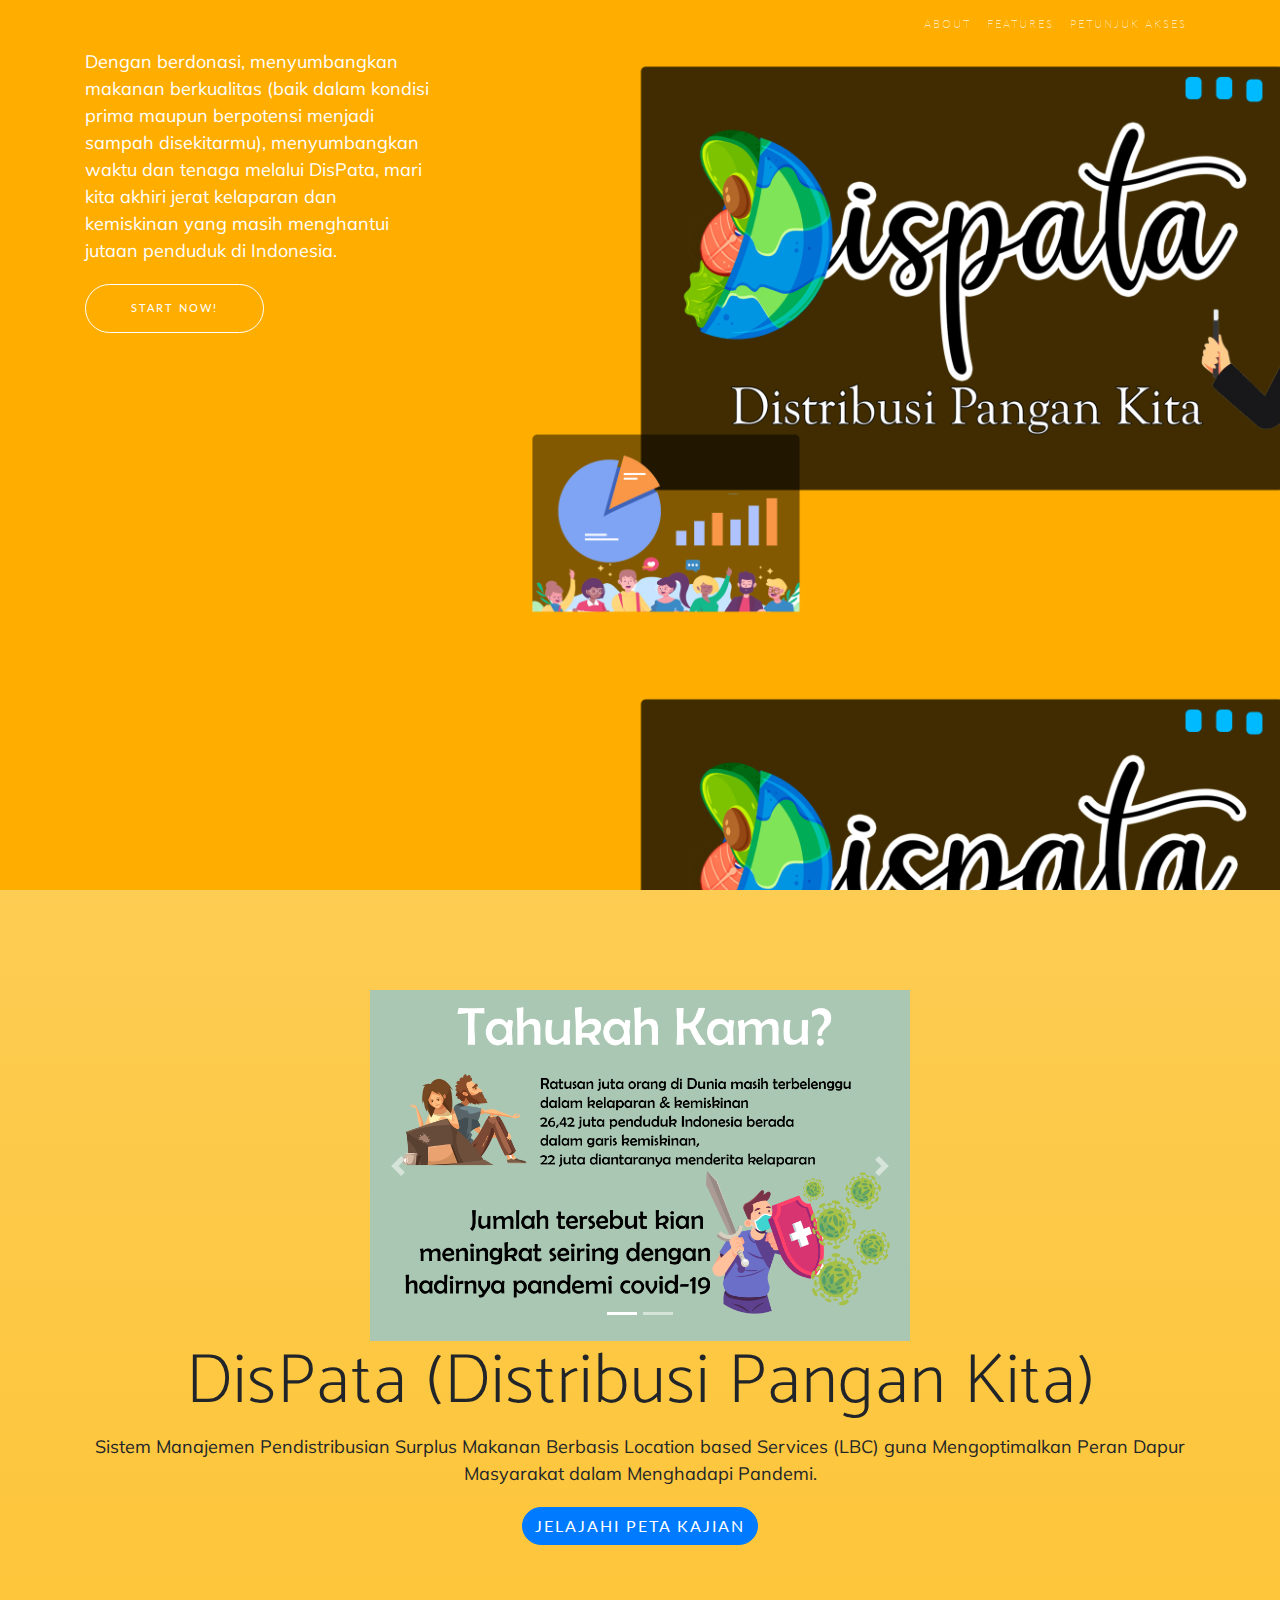
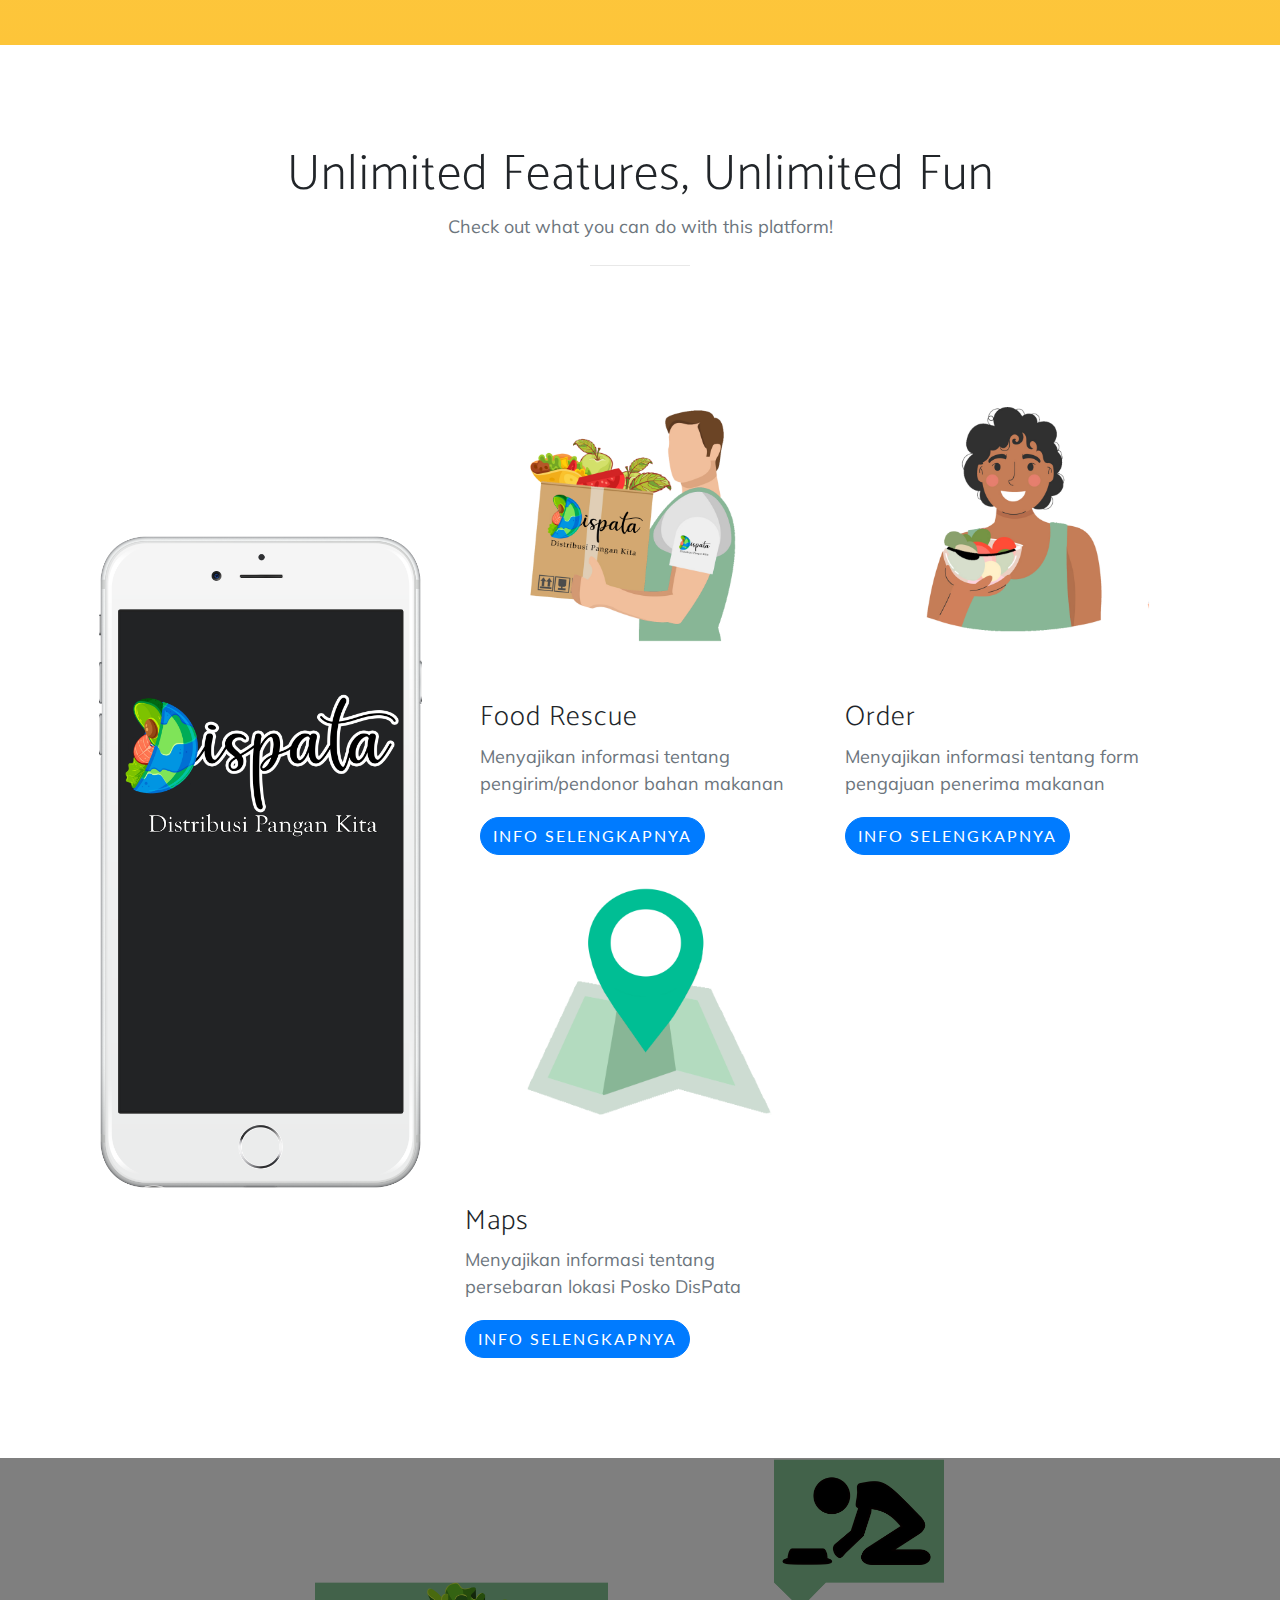
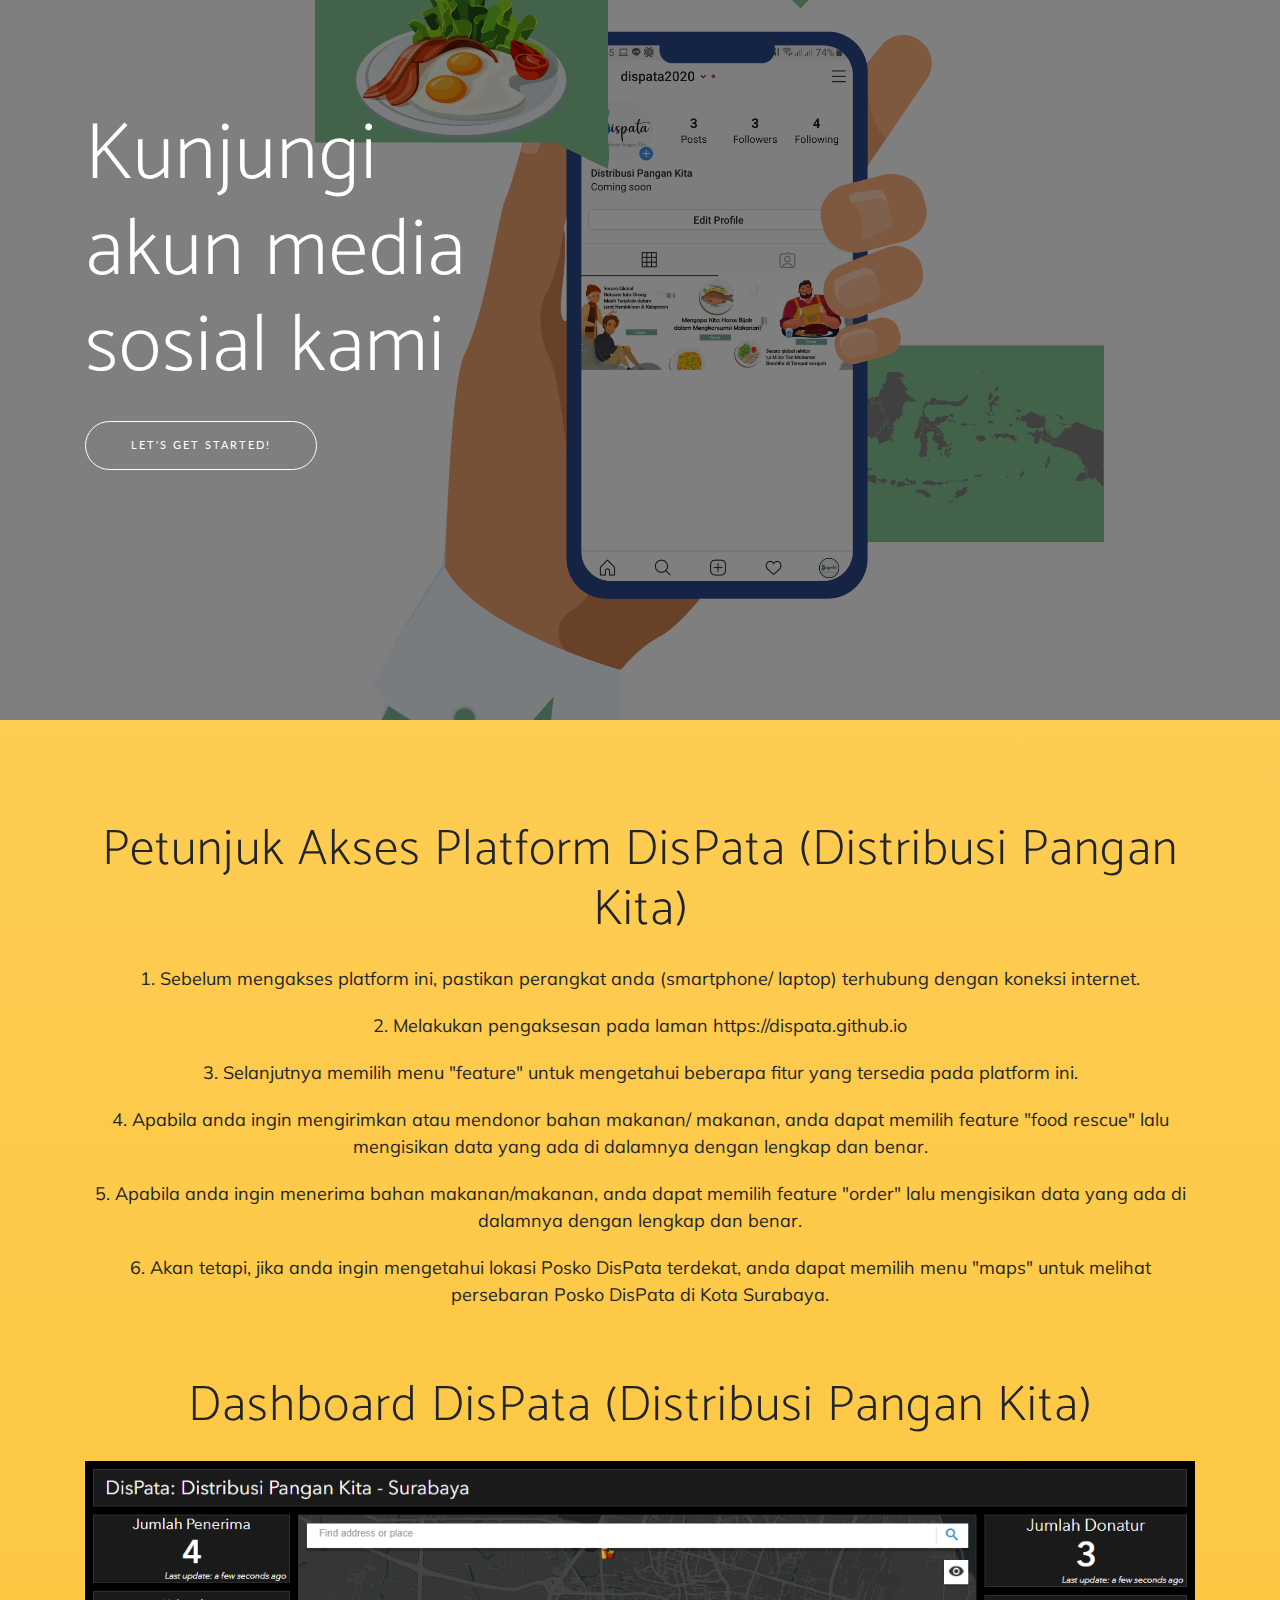
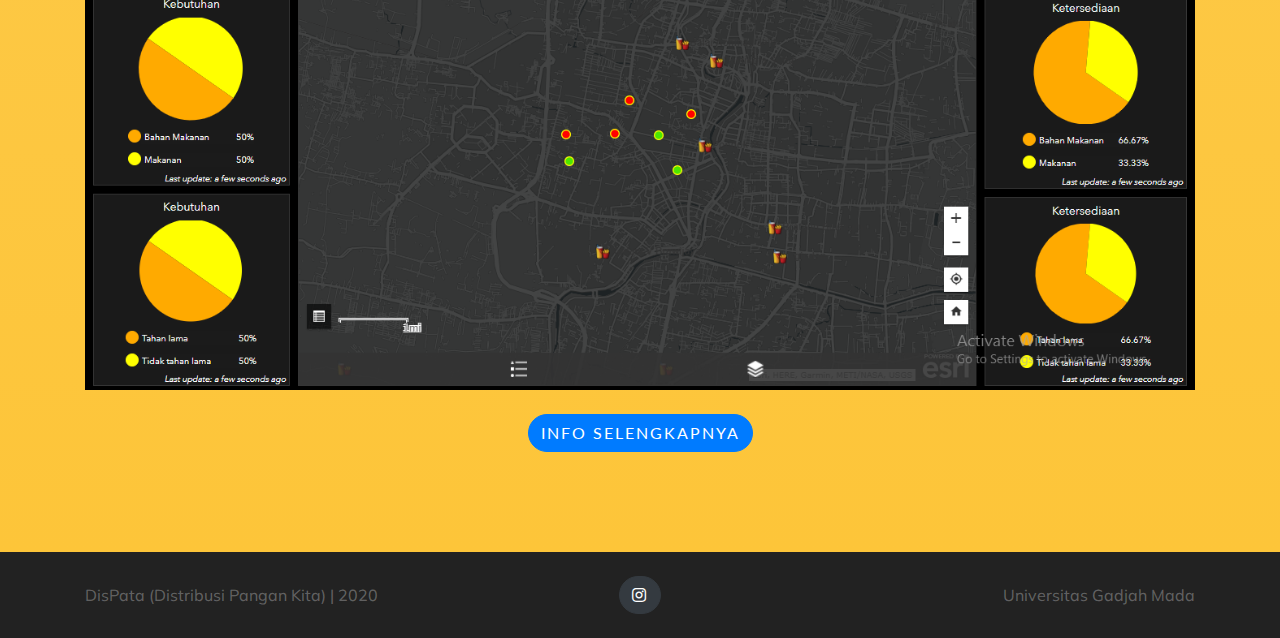
<file: index.html>
<!DOCTYPE html>
<html lang="en">

<head>

  <meta charset="utf-8">
  <meta name="viewport" content="width=device-width, initial-scale=1, shrink-to-fit=no">
  <meta name="description" content="">
  <meta name="author" content="">

  <title>DisPata (Distribusi Pangan Kita)</title>

  <!-- Bootstrap core CSS -->
  <link href="vendor/bootstrap/css/bootstrap.min.css" rel="stylesheet">

  <!-- Custom fonts for this template -->
  <link href="vendor/fontawesome-free/css/all.min.css" rel="stylesheet">
  <link rel="stylesheet" href="vendor/simple-line-icons/css/simple-line-icons.css">
  <link href="https://fonts.googleapis.com/css?family=Lato" rel="stylesheet">
  <link href="https://fonts.googleapis.com/css?family=Catamaran:100,200,300,400,500,600,700,800,900" rel="stylesheet">
  <link href="https://fonts.googleapis.com/css?family=Muli" rel="stylesheet">

  <!-- Plugin CSS -->
  <link rel="stylesheet" href="device-mockups/device-mockups.min.css">

  <!-- Custom styles for this template -->
  <link href="css/new-age.min.css" rel="stylesheet">

</head>

<body id="page-top">

  <!-- Navigation -->
  <nav class="navbar navbar-expand-lg navbar-light fixed-top" id="mainNav">
    <div class="container">
      <a class="navbar-brand js-scroll-trigger" href="#page-top"></a>
      <button class="navbar-toggler navbar-toggler-right" type="button" data-toggle="collapse" data-target="#navbarResponsive" aria-controls="navbarResponsive" aria-expanded="false" aria-label="Toggle navigation">
        Menu
        <i class="fas fa-bars"></i>
      </button>
      <div class="collapse navbar-collapse" id="navbarResponsive">
        <ul class="navbar-nav ml-auto">
          <li class="nav-item">
            <a class="nav-link js-scroll-trigger" href="#download">About</a>
          </li>
          <li class="nav-item">
            <a class="nav-link js-scroll-trigger" href="#features">Features</a>
          </li>
          <li class="nav-item">
            <a class="nav-link js-scroll-trigger" href="#contact">Petunjuk Akses</a>
          </li>
        </ul>
      </div>
    </div>
  </nav>

  <header class="masthead">
    <div class="container h-100">
      <div class="row h-90">
        <div class="col-lg-4 my-auto">
          <div class="header-content mx-auto">
            <br></br>
            <p> Dengan berdonasi, menyumbangkan makanan berkualitas (baik dalam kondisi prima maupun berpotensi menjadi sampah disekitarmu), menyumbangkan waktu dan tenaga melalui DisPata, mari kita akhiri jerat kelaparan dan kemiskinan yang masih menghantui jutaan penduduk di Indonesia.</p>
            <a href="#download" class="btn btn-outline btn-xl js-scroll-trigger">Start Now!</a>
          </div>
        </div>
        
                <div class="button">
                  <!-- You can hook the "home button" to some JavaScript events or just remove it -->
                </div>
              </div>
            </div>
          </div>
        </div>
      </div>
    </div>
  </header>

  <section class="download bg-primary text-center" id="download">
    <div class="container">
      <div class="row">
        <div class="col-md-6 mx-auto">
          <div id="carouselExampleCaptions" class="carousel slide" data-ride="carousel">
  <ol class="carousel-indicators">
    <li data-target="#carouselExampleCaptions" data-slide-to="0" class="active"></li>
    <li data-target="#carouselExampleCaptions" data-slide-to="2"></li>
  </ol>
  <div class="carousel-inner">
    <div class="carousel-item active">
      <img src="img/Poor.png" class="d-block w-100" alt="...">
      <div class="carousel-caption d-none d-m    d-block">
      </div>
    </div>
    <div class="carousel-item">
      <img src="img/food.png" class="d-block w-100" alt="...">
      <div class="carousel-caption d-none d-md-block">
      </div>
      </div>
    </div>
  </div>
  <a class="carousel-control-prev" href="#carouselExampleCaptions" role="button" data-slide="prev">
    <span class="carousel-control-prev-icon" aria-hidden="true"></span>
    <span class="sr-only">Previous</span>
  </a>
  <a class="carousel-control-next" href="#carouselExampleCaptions" role="button" data-slide="next">
    <span class="carousel-control-next-icon" aria-hidden="true"></span>
    <span class="sr-only">Next</span>
  </a>
</div>
<br></br>
<div class="container">
          <h2 class="section-heading">DisPata (Distribusi Pangan Kita)</h2>
          <p>Sistem Manajemen Pendistribusian Surplus Makanan Berbasis Location based Services (LBC) guna Mengoptimalkan Peran Dapur Masyarakat dalam Menghadapi Pandemi.</p>
          <a href="Icosaster/peta_admin/peta_admin.html" class="btn btn-primary">Jelajahi Peta Kajian</a>
        </div>
      </div>
    </div>
  </section>

  <section class="features" id="features">
    <div class="container">
      <div class="section-heading text-center">
        <h2>Unlimited Features, Unlimited Fun</h2>
        <p class="text-muted">Check out what you can do with this platform!</p>
        <hr>
      </div>
      <div class="row">
        <div class="col-lg-4 my-auto">
          <div class="device-container">
            <div class="device-mockup iphone6_plus portrait white">
              <div class="device">
                <div class="screen">
                  <!-- Demo image for screen mockup, you can put an image here, some HTML, an animation, video, or anything else! -->
                  <img src="img/dispataa.png" class="img-fluid" alt="">
                </div>
                <div class="button">
                  <!-- You can hook the "home button" to some JavaScript events or just remove it -->
                </div>
              </div>
            </div>
          </div>
        </div>
        <div class="col-lg-8 my-auto">
          <div class="container-fluid">
            <div class="row">
              <div class="col-lg-6">
                <div class="feature-container">
                  <img src="img/icon.png" class="img-fluid" alt="">
                  <h3>Food Rescue</h3>
                  <p class="text-muted">Menyajikan informasi tentang pengirim/pendonor bahan makanan</p>
                  <a href="https://bit.ly/3cMNWNF" class="btn btn-primary">Info Selengkapnya</a>
                </div>
              </div>
              <div class="col-lg-6">
                <div class="feature-container">
                  <img src="img/iconn.png" class="img-fluid" alt="">
                  <h3>Order</h3>
                  <p class="text-muted">Menyajikan informasi tentang form pengajuan penerima makanan</p>
                  <a href="https://bit.ly/2GlaIQG" class="btn btn-primary">Info Selengkapnya</a>
              </div>
            </div>
            <div class="row">
              <div class="col-lg-6">
                <div class="feature-container">
                  <img src="img/iconnn.png" class="img-fluid" alt="">
                  <h3>Maps</h3>
                  <p class="text-muted">Menyajikan informasi tentang persebaran lokasi Posko DisPata</p>
                  <a href="https://gamacitra.maps.arcgis.com/apps/webappviewer/index.html?id=e453d7edb869408e81e123d63c967bfe" class="btn btn-primary">Info Selengkapnya</a>
                </div>
              </div>
              </div>
            </div>
          </div>
        </div>
      </div>
    </div>
  </section>

  <section class="cta">
    <div class="cta-content">
      <div class="container">
        <h2>Kunjungi akun media sosial kami</h2>
        <a href="https://www.instagram.com/dispata2020/" class="btn btn-outline btn-xl js-scroll-trigger">Let's Get Started!</a>
      </div>
    </div>
    <div class="overlay"></div>
  </section>

  <section class="contact bg-primary" id="contact">
    <div class="container">
      <h2>Petunjuk Akses Platform DisPata (Distribusi Pangan Kita)</h2>
      <p>1. Sebelum mengakses platform ini, pastikan perangkat anda (smartphone/ laptop) terhubung dengan koneksi internet.</p>
      <p>2. Melakukan pengaksesan pada laman https://dispata.github.io</p>
      <p>3. Selanjutnya memilih menu "feature" untuk mengetahui beberapa fitur yang tersedia pada platform ini.</p>
      <p>4. Apabila anda ingin mengirimkan atau mendonor bahan makanan/ makanan, anda dapat memilih feature "food rescue" lalu mengisikan data yang ada di dalamnya dengan lengkap dan benar.</p>
      <p>5. Apabila anda ingin menerima bahan makanan/makanan, anda dapat memilih feature "order" lalu mengisikan data yang ada di dalamnya dengan lengkap dan benar.</p>
      <p>6. Akan tetapi, jika anda ingin mengetahui lokasi Posko DisPata terdekat, anda dapat memilih menu "maps" untuk melihat persebaran Posko DisPata di Kota Surabaya.</p>
      <br></br>
      <h2>Dashboard DisPata (Distribusi Pangan Kita)</h2>
      <img src="img/dashboard.PNG" class="img-fluid" alt="">
      <br></br>
      <a href="https://gamacitra.maps.arcgis.com/apps/opsdashboard/index.html#/26ffc822cffc4868a9e99945a24a0ae5" class="btn btn-primary">Info Selengkapnya</a>
    </div>
  </section>

  <footer class="footer py-4">
            <div class="container">
                <div class="row align-items-center">
                    <div class="col-lg-4 text-lg-left">DisPata (Distribusi Pangan Kita) | 2020</div>
                    <div class="col-lg-4 my-3 my-lg-0">
                        <a class="btn btn-dark btn-social mx-2" href="https://www.instagram.com/dispata2020/"><i class="fab fa-instagram"></i></a>
                    </div>
                    <div class="col-lg-4 text-lg-right">Universitas Gadjah Mada
                </div>
            </div>
        </footer>

  <!-- Bootstrap core JavaScript -->
  <script src="vendor/jquery/jquery.min.js"></script>
  <script src="vendor/bootstrap/js/bootstrap.bundle.min.js"></script>

  <!-- Plugin JavaScript -->
  <script src="vendor/jquery-easing/jquery.easing.min.js"></script>

  <!-- Custom scripts for this template -->
  <script src="js/new-age.min.js"></script>

</body>

</html>
</file>
<file: vendor/simple-line-icons/css/simple-line-icons.css>
@font-face {
  font-family: 'simple-line-icons';
  src: url('../fonts/Simple-Line-Icons.eot?v=2.4.0');
  src: url('../fonts/Simple-Line-Icons.eot?v=2.4.0#iefix') format('embedded-opentype'), url('../fonts/Simple-Line-Icons.woff2?v=2.4.0') format('woff2'), url('../fonts/Simple-Line-Icons.ttf?v=2.4.0') format('truetype'), url('../fonts/Simple-Line-Icons.woff?v=2.4.0') format('woff'), url('../fonts/Simple-Line-Icons.svg?v=2.4.0#simple-line-icons') format('svg');
  font-weight: normal;
  font-style: normal;
}
/*
 Use the following CSS code if you want to have a class per icon.
 Instead of a list of all class selectors, you can use the generic [class*="icon-"] selector, but it's slower:
*/
.icon-user,
.icon-people,
.icon-user-female,
.icon-user-follow,
.icon-user-following,
.icon-user-unfollow,
.icon-login,
.icon-logout,
.icon-emotsmile,
.icon-phone,
.icon-call-end,
.icon-call-in,
.icon-call-out,
.icon-map,
.icon-location-pin,
.icon-direction,
.icon-directions,
.icon-compass,
.icon-layers,
.icon-menu,
.icon-list,
.icon-options-vertical,
.icon-options,
.icon-arrow-down,
.icon-arrow-left,
.icon-arrow-right,
.icon-arrow-up,
.icon-arrow-up-circle,
.icon-arrow-left-circle,
.icon-arrow-right-circle,
.icon-arrow-down-circle,
.icon-check,
.icon-clock,
.icon-plus,
.icon-minus,
.icon-close,
.icon-event,
.icon-exclamation,
.icon-organization,
.icon-trophy,
.icon-screen-smartphone,
.icon-screen-desktop,
.icon-plane,
.icon-notebook,
.icon-mustache,
.icon-mouse,
.icon-magnet,
.icon-energy,
.icon-disc,
.icon-cursor,
.icon-cursor-move,
.icon-crop,
.icon-chemistry,
.icon-speedometer,
.icon-shield,
.icon-screen-tablet,
.icon-magic-wand,
.icon-hourglass,
.icon-graduation,
.icon-ghost,
.icon-game-controller,
.icon-fire,
.icon-eyeglass,
.icon-envelope-open,
.icon-envelope-letter,
.icon-bell,
.icon-badge,
.icon-anchor,
.icon-wallet,
.icon-vector,
.icon-speech,
.icon-puzzle,
.icon-printer,
.icon-present,
.icon-playlist,
.icon-pin,
.icon-picture,
.icon-handbag,
.icon-globe-alt,
.icon-globe,
.icon-folder-alt,
.icon-folder,
.icon-film,
.icon-feed,
.icon-drop,
.icon-drawer,
.icon-docs,
.icon-doc,
.icon-diamond,
.icon-cup,
.icon-calculator,
.icon-bubbles,
.icon-briefcase,
.icon-book-open,
.icon-basket-loaded,
.icon-basket,
.icon-bag,
.icon-action-undo,
.icon-action-redo,
.icon-wrench,
.icon-umbrella,
.icon-trash,
.icon-tag,
.icon-support,
.icon-frame,
.icon-size-fullscreen,
.icon-size-actual,
.icon-shuffle,
.icon-share-alt,
.icon-share,
.icon-rocket,
.icon-question,
.icon-pie-chart,
.icon-pencil,
.icon-note,
.icon-loop,
.icon-home,
.icon-grid,
.icon-graph,
.icon-microphone,
.icon-music-tone-alt,
.icon-music-tone,
.icon-earphones-alt,
.icon-earphones,
.icon-equalizer,
.icon-like,
.icon-dislike,
.icon-control-start,
.icon-control-rewind,
.icon-control-play,
.icon-control-pause,
.icon-control-forward,
.icon-control-end,
.icon-volume-1,
.icon-volume-2,
.icon-volume-off,
.icon-calendar,
.icon-bulb,
.icon-chart,
.icon-ban,
.icon-bubble,
.icon-camrecorder,
.icon-camera,
.icon-cloud-download,
.icon-cloud-upload,
.icon-envelope,
.icon-eye,
.icon-flag,
.icon-heart,
.icon-info,
.icon-key,
.icon-link,
.icon-lock,
.icon-lock-open,
.icon-magnifier,
.icon-magnifier-add,
.icon-magnifier-remove,
.icon-paper-clip,
.icon-paper-plane,
.icon-power,
.icon-refresh,
.icon-reload,
.icon-settings,
.icon-star,
.icon-symbol-female,
.icon-symbol-male,
.icon-target,
.icon-credit-card,
.icon-paypal,
.icon-social-tumblr,
.icon-social-twitter,
.icon-social-facebook,
.icon-social-instagram,
.icon-social-linkedin,
.icon-social-pinterest,
.icon-social-github,
.icon-social-google,
.icon-social-reddit,
.icon-social-skype,
.icon-social-dribbble,
.icon-social-behance,
.icon-social-foursqare,
.icon-social-soundcloud,
.icon-social-spotify,
.icon-social-stumbleupon,
.icon-social-youtube,
.icon-social-dropbox,
.icon-social-vkontakte,
.icon-social-steam {
  font-family: 'simple-line-icons';
  speak: none;
  font-style: normal;
  font-weight: normal;
  font-variant: normal;
  text-transform: none;
  line-height: 1;
  /* Better Font Rendering =========== */
  -webkit-font-smoothing: antialiased;
  -moz-osx-font-smoothing: grayscale;
}
.icon-user:before {
  content: "\e005";
}
.icon-people:before {
  content: "\e001";
}
.icon-user-female:before {
  content: "\e000";
}
.icon-user-follow:before {
  content: "\e002";
}
.icon-user-following:before {
  content: "\e003";
}
.icon-user-unfollow:before {
  content: "\e004";
}
.icon-login:before {
  content: "\e066";
}
.icon-logout:before {
  content: "\e065";
}
.icon-emotsmile:before {
  content: "\e021";
}
.icon-phone:before {
  content: "\e600";
}
.icon-call-end:before {
  content: "\e048";
}
.icon-call-in:before {
  content: "\e047";
}
.icon-call-out:before {
  content: "\e046";
}
.icon-map:before {
  content: "\e033";
}
.icon-location-pin:before {
  content: "\e096";
}
.icon-direction:before {
  content: "\e042";
}
.icon-directions:before {
  content: "\e041";
}
.icon-compass:before {
  content: "\e045";
}
.icon-layers:before {
  content: "\e034";
}
.icon-menu:before {
  content: "\e601";
}
.icon-list:before {
  content: "\e067";
}
.icon-options-vertical:before {
  content: "\e602";
}
.icon-options:before {
  content: "\e603";
}
.icon-arrow-down:before {
  content: "\e604";
}
.icon-arrow-left:before {
  content: "\e605";
}
.icon-arrow-right:before {
  content: "\e606";
}
.icon-arrow-up:before {
  content: "\e607";
}
.icon-arrow-up-circle:before {
  content: "\e078";
}
.icon-arrow-left-circle:before {
  content: "\e07a";
}
.icon-arrow-right-circle:before {
  content: "\e079";
}
.icon-arrow-down-circle:before {
  content: "\e07b";
}
.icon-check:before {
  content: "\e080";
}
.icon-clock:before {
  content: "\e081";
}
.icon-plus:before {
  content: "\e095";
}
.icon-minus:before {
  content: "\e615";
}
.icon-close:before {
  content: "\e082";
}
.icon-event:before {
  content: "\e619";
}
.icon-exclamation:before {
  content: "\e617";
}
.icon-organization:before {
  content: "\e616";
}
.icon-trophy:before {
  content: "\e006";
}
.icon-screen-smartphone:before {
  content: "\e010";
}
.icon-screen-desktop:before {
  content: "\e011";
}
.icon-plane:before {
  content: "\e012";
}
.icon-notebook:before {
  content: "\e013";
}
.icon-mustache:before {
  content: "\e014";
}
.icon-mouse:before {
  content: "\e015";
}
.icon-magnet:before {
  content: "\e016";
}
.icon-energy:before {
  content: "\e020";
}
.icon-disc:before {
  content: "\e022";
}
.icon-cursor:before {
  content: "\e06e";
}
.icon-cursor-move:before {
  content: "\e023";
}
.icon-crop:before {
  content: "\e024";
}
.icon-chemistry:before {
  content: "\e026";
}
.icon-speedometer:before {
  content: "\e007";
}
.icon-shield:before {
  content: "\e00e";
}
.icon-screen-tablet:before {
  content: "\e00f";
}
.icon-magic-wand:before {
  content: "\e017";
}
.icon-hourglass:before {
  content: "\e018";
}
.icon-graduation:before {
  content: "\e019";
}
.icon-ghost:before {
  content: "\e01a";
}
.icon-game-controller:before {
  content: "\e01b";
}
.icon-fire:before {
  content: "\e01c";
}
.icon-eyeglass:before {
  content: "\e01d";
}
.icon-envelope-open:before {
  content: "\e01e";
}
.icon-envelope-letter:before {
  content: "\e01f";
}
.icon-bell:before {
  content: "\e027";
}
.icon-badge:before {
  content: "\e028";
}
.icon-anchor:before {
  content: "\e029";
}
.icon-wallet:before {
  content: "\e02a";
}
.icon-vector:before {
  content: "\e02b";
}
.icon-speech:before {
  content: "\e02c";
}
.icon-puzzle:before {
  content: "\e02d";
}
.icon-printer:before {
  content: "\e02e";
}
.icon-present:before {
  content: "\e02f";
}
.icon-playlist:before {
  content: "\e030";
}
.icon-pin:before {
  content: "\e031";
}
.icon-picture:before {
  content: "\e032";
}
.icon-handbag:before {
  content: "\e035";
}
.icon-globe-alt:before {
  content: "\e036";
}
.icon-globe:before {
  content: "\e037";
}
.icon-folder-alt:before {
  content: "\e039";
}
.icon-folder:before {
  content: "\e089";
}
.icon-film:before {
  content: "\e03a";
}
.icon-feed:before {
  content: "\e03b";
}
.icon-drop:before {
  content: "\e03e";
}
.icon-drawer:before {
  content: "\e03f";
}
.icon-docs:before {
  content: "\e040";
}
.icon-doc:before {
  content: "\e085";
}
.icon-diamond:before {
  content: "\e043";
}
.icon-cup:before {
  content: "\e044";
}
.icon-calculator:before {
  content: "\e049";
}
.icon-bubbles:before {
  content: "\e04a";
}
.icon-briefcase:before {
  content: "\e04b";
}
.icon-book-open:before {
  content: "\e04c";
}
.icon-basket-loaded:before {
  content: "\e04d";
}
.icon-basket:before {
  content: "\e04e";
}
.icon-bag:before {
  content: "\e04f";
}
.icon-action-undo:before {
  content: "\e050";
}
.icon-action-redo:before {
  content: "\e051";
}
.icon-wrench:before {
  content: "\e052";
}
.icon-umbrella:before {
  content: "\e053";
}
.icon-trash:before {
  content: "\e054";
}
.icon-tag:before {
  content: "\e055";
}
.icon-support:before {
  content: "\e056";
}
.icon-frame:before {
  content: "\e038";
}
.icon-size-fullscreen:before {
  content: "\e057";
}
.icon-size-actual:before {
  content: "\e058";
}
.icon-shuffle:before {
  content: "\e059";
}
.icon-share-alt:before {
  content: "\e05a";
}
.icon-share:before {
  content: "\e05b";
}
.icon-rocket:before {
  content: "\e05c";
}
.icon-question:before {
  content: "\e05d";
}
.icon-pie-chart:before {
  content: "\e05e";
}
.icon-pencil:before {
  content: "\e05f";
}
.icon-note:before {
  content: "\e060";
}
.icon-loop:before {
  content: "\e064";
}
.icon-home:before {
  content: "\e069";
}
.icon-grid:before {
  content: "\e06a";
}
.icon-graph:before {
  content: "\e06b";
}
.icon-microphone:before {
  content: "\e063";
}
.icon-music-tone-alt:before {
  content: "\e061";
}
.icon-music-tone:before {
  content: "\e062";
}
.icon-earphones-alt:before {
  content: "\e03c";
}
.icon-earphones:before {
  content: "\e03d";
}
.icon-equalizer:before {
  content: "\e06c";
}
.icon-like:before {
  content: "\e068";
}
.icon-dislike:before {
  content: "\e06d";
}
.icon-control-start:before {
  content: "\e06f";
}
.icon-control-rewind:before {
  content: "\e070";
}
.icon-control-play:before {
  content: "\e071";
}
.icon-control-pause:before {
  content: "\e072";
}
.icon-control-forward:before {
  content: "\e073";
}
.icon-control-end:before {
  content: "\e074";
}
.icon-volume-1:before {
  content: "\e09f";
}
.icon-volume-2:before {
  content: "\e0a0";
}
.icon-volume-off:before {
  content: "\e0a1";
}
.icon-calendar:before {
  content: "\e075";
}
.icon-bulb:before {
  content: "\e076";
}
.icon-chart:before {
  content: "\e077";
}
.icon-ban:before {
  content: "\e07c";
}
.icon-bubble:before {
  content: "\e07d";
}
.icon-camrecorder:before {
  content: "\e07e";
}
.icon-camera:before {
  content: "\e07f";
}
.icon-cloud-download:before {
  content: "\e083";
}
.icon-cloud-upload:before {
  content: "\e084";
}
.icon-envelope:before {
  content: "\e086";
}
.icon-eye:before {
  content: "\e087";
}
.icon-flag:before {
  content: "\e088";
}
.icon-heart:before {
  content: "\e08a";
}
.icon-info:before {
  content: "\e08b";
}
.icon-key:before {
  content: "\e08c";
}
.icon-link:before {
  content: "\e08d";
}
.icon-lock:before {
  content: "\e08e";
}
.icon-lock-open:before {
  content: "\e08f";
}
.icon-magnifier:before {
  content: "\e090";
}
.icon-magnifier-add:before {
  content: "\e091";
}
.icon-magnifier-remove:before {
  content: "\e092";
}
.icon-paper-clip:before {
  content: "\e093";
}
.icon-paper-plane:before {
  content: "\e094";
}
.icon-power:before {
  content: "\e097";
}
.icon-refresh:before {
  content: "\e098";
}
.icon-reload:before {
  content: "\e099";
}
.icon-settings:before {
  content: "\e09a";
}
.icon-star:before {
  content: "\e09b";
}
.icon-symbol-female:before {
  content: "\e09c";
}
.icon-symbol-male:before {
  content: "\e09d";
}
.icon-target:before {
  content: "\e09e";
}
.icon-credit-card:before {
  content: "\e025";
}
.icon-paypal:before {
  content: "\e608";
}
.icon-social-tumblr:before {
  content: "\e00a";
}
.icon-social-twitter:before {
  content: "\e009";
}
.icon-social-facebook:before {
  content: "\e00b";
}
.icon-social-instagram:before {
  content: "\e609";
}
.icon-social-linkedin:before {
  content: "\e60a";
}
.icon-social-pinterest:before {
  content: "\e60b";
}
.icon-social-github:before {
  content: "\e60c";
}
.icon-social-google:before {
  content: "\e60d";
}
.icon-social-reddit:before {
  content: "\e60e";
}
.icon-social-skype:before {
  content: "\e60f";
}
.icon-social-dribbble:before {
  content: "\e00d";
}
.icon-social-behance:before {
  content: "\e610";
}
.icon-social-foursqare:before {
  content: "\e611";
}
.icon-social-soundcloud:before {
  content: "\e612";
}
.icon-social-spotify:before {
  content: "\e613";
}
.icon-social-stumbleupon:before {
  content: "\e614";
}
.icon-social-youtube:before {
  content: "\e008";
}
.icon-social-dropbox:before {
  content: "\e00c";
}
.icon-social-vkontakte:before {
  content: "\e618";
}
.icon-social-steam:before {
  content: "\e620";
}
</file>
<file: device-mockups/device-mockups.min.css>
.device-mockup{position:relative;width:100%;padding-bottom:61.775701%}.device-mockup>.device{position:absolute;top:0;bottom:0;left:0;right:0;width:100%;height:100%;background-size:100% 100%;background-repeat:no-repeat;background-image:url(macbook/macbook.png)}.device-mockup>.device>.screen{position:absolute;top:11.0438729%;bottom:14.6747352%;left:13.364486%;right:13.364486%;overflow:hidden}.device-mockup>.device>.button{position:absolute;top:0;left:0;display:none;overflow:hidden;border-radius:100%;-webkit-border-radius:100%;-moz-border-radius:100%;cursor:pointer}.device-mockup.imac{padding-bottom:81.230769%}.device-mockup.imac>.device{background-image:url(imac/imac.png)}.device-mockup.imac>.device>.screen{top:8.20707071%;bottom:31.6919192%;left:6.61538462%;right:6.61538462%}.device-mockup.macbook{padding-bottom:61.775701%}.device-mockup.macbook>.device{background-image:url(macbook/macbook.png)}.device-mockup.macbook>.device>.screen{top:11.0438729%;bottom:14.6747352%;left:13.364486%;right:13.364486%}.device-mockup.macbook_2015{padding-bottom:57.5%}.device-mockup.macbook_2015.grey>.device,.device-mockup.macbook_2015>.device{background-image:url(macbook_2015/grey.png)}.device-mockup.macbook_2015.silver>.device,.device-mockup.macbook_2015>.device{background-image:url(macbook_2015/silver.png)}.device-mockup.macbook_2015.gold>.device,.device-mockup.macbook_2015>.device{background-image:url(macbook_2015/gold.png)}.device-mockup.macbook_2015>.device>.screen{top:7.5%;bottom:10.9%;left:12.46%;right:12.56%}.device-mockup.iphone5,.device-mockup.iphone5.portrait{padding-bottom:210.57%}.device-mockup.iphone5.landscape{padding-bottom:47.49%}.device-mockup.iphone5.black>.device,.device-mockup.iphone5.portrait.black>.device,.device-mockup.iphone5>.device{background-image:url(iphone5/iphone5_port_black.png)}.device-mockup.iphone5.landscape.black>.device,.device-mockup.iphone5.landscape>.device{background-image:url(iphone5/iphone5_land_black.png)}.device-mockup.iphone5.portrait.white>.device,.device-mockup.iphone5.white>.device{background-image:url(iphone5/iphone5_port_white.png)}.device-mockup.iphone5.landscape.white>.device{background-image:url(iphone5/iphone5_land_white.png)}.device-mockup.iphone5.portrait>.device>.screen,.device-mockup.iphone5>.device>.screen{top:14.78%;bottom:13.78%;left:8.77%;right:7.77%}.device-mockup.iphone5.landscape>.device>.screen{top:7.422488%;bottom:8.422488%;left:14.919127%;right:14.019127%}.device-mockup.iphone5.portrait>.device>.button,.device-mockup.iphone5>.device>.button{display:block;top:88.3%;bottom:2.5%;left:40%;right:40%}.device-mockup.iphone5.landscape>.device>.button{display:block;top:40%;bottom:41%;left:88.4%;right:2.3%}.device-mockup.iphone_se,.device-mockup.iphone_se.portrait{padding-bottom:209.83%}.device-mockup.iphone_se.landscape{padding-bottom:47.66%}.device-mockup.iphone_se.black>.device,.device-mockup.iphone_se.portrait.black>.device,.device-mockup.iphone_se>.device{background-image:url(iphone_se/iphone_se_port_black.png)}.device-mockup.iphone_se.landscape.black>.device,.device-mockup.iphone_se.landscape>.device{background-image:url(iphone_se/iphone_se_land_black.png)}.device-mockup.iphone_se.portrait.white>.device,.device-mockup.iphone_se.white>.device{background-image:url(iphone_se/iphone_se_port_white.png)}.device-mockup.iphone_se.landscape.white>.device{background-image:url(iphone_se/iphone_se_land_white.png)}.device-mockup.iphone_se.gold>.device,.device-mockup.iphone_se.portrait.gold>.device{background-image:url(iphone_se/iphone_se_port_gold.png)}.device-mockup.iphone_se.landscape.gold>.device{background-image:url(iphone_se/iphone_se_land_gold.png)}.device-mockup.iphone_se.portrait.rose>.device,.device-mockup.iphone_se.rose>.device{background-image:url(iphone_se/iphone_se_port_rose.png)}.device-mockup.iphone_se.landscape.rose>.device{background-image:url(iphone_se/iphone_se_land_rose.png)}.device-mockup.iphone_se.portrait>.device>.screen,.device-mockup.iphone_se>.device>.screen{top:16.28%;bottom:16.28%;left:11.77%;right:11.77%}.device-mockup.iphone_se.landscape>.device>.screen{top:11.722488%;bottom:11.722488%;left:16.0191273%;right:16.0191273%}.device-mockup.iphone_se.portrait>.device>.button,.device-mockup.iphone_se>.device>.button{display:block;top:86.3%;bottom:5.5%;left:42%;right:42%}.device-mockup.iphone_se.landscape>.device>.button{display:block;top:42%;bottom:42%;left:86.4%;right:5.1%}.device-mockup.iphone6,.device-mockup.iphone6.portrait{padding-bottom:207.19%}.device-mockup.iphone6.landscape{padding-bottom:48.76%}.device-mockup.iphone6.black>.device,.device-mockup.iphone6.portrait.black>.device,.device-mockup.iphone6>.device{background-image:url(iphone_6/iphone_6_port_black.png)}.device-mockup.iphone6.landscape.black>.device,.device-mockup.iphone6.landscape>.device{background-image:url(iphone_6/iphone_6_land_black.png)}.device-mockup.iphone6.portrait.white>.device,.device-mockup.iphone6.white>.device{background-image:url(iphone_6/iphone_6_port_white.png)}.device-mockup.iphone6.landscape.white>.device{background-image:url(iphone_6/iphone_6_land_white.png)}.device-mockup.iphone6.gold>.device,.device-mockup.iphone6.portrait.gold>.device{background-image:url(iphone_6/iphone_6_port_gold.png)}.device-mockup.iphone6.landscape.gold>.device{background-image:url(iphone_6/iphone_6_land_gold.png)}.device-mockup.iphone6.portrait>.device>.screen,.device-mockup.iphone6>.device>.screen{top:12.58%;bottom:12.88%;left:6.77%;right:6.77%}.device-mockup.iphone6.landscape>.device>.screen{top:6.77%;bottom:6.77%;left:12.58%;right:12.88%}.device-mockup.iphone6.portrait>.device>.button,.device-mockup.iphone6>.device>.button{display:block;top:88.6%;bottom:3.2%;left:42%;right:42%}.device-mockup.iphone6.landscape>.device>.button{display:block;top:42%;bottom:42%;left:88.6%;right:3.2%}.device-mockup.iphone6_plus,.device-mockup.iphone6_plus.portrait{padding-bottom:201.76%}.device-mockup.iphone6_plus.landscape{padding-bottom:49.56%}.device-mockup.iphone6_plus.black>.device,.device-mockup.iphone6_plus.portrait.black>.device,.device-mockup.iphone6_plus>.device{background-image:url(iphone_6_plus/iphone_6_plus_black_port.png)}.device-mockup.iphone6_plus.landscape.black>.device,.device-mockup.iphone6_plus.landscape>.device{background-image:url(iphone_6_plus/iphone_6_plus_black_land.png)}.device-mockup.iphone6_plus.portrait.white>.device,.device-mockup.iphone6_plus.white>.device{background-image:url(iphone_6_plus/iphone_6_plus_white_port.png)}.device-mockup.iphone6_plus.landscape.white>.device{background-image:url(iphone_6_plus/iphone_6_plus_white_land.png)}.device-mockup.iphone6_plus.gold>.device,.device-mockup.iphone6_plus.portrait.gold>.device{background-image:url(iphone_6_plus/iphone_6_plus_gold_port.png)}.device-mockup.iphone6_plus.landscape.gold>.device{background-image:url(iphone_6_plus/iphone_6_plus_gold_land.png)}.device-mockup.iphone6_plus.portrait>.device>.screen,.device-mockup.iphone6_plus>.device>.screen{top:11.58%;bottom:11.58%;left:5.97%;right:5.97%}.device-mockup.iphone6_plus.landscape>.device>.screen{top:5.97%;bottom:5.97%;left:11.38%;right:11.58%}.device-mockup.iphone6_plus.portrait>.device>.button,.device-mockup.iphone6_plus>.device>.button{display:block;top:89.9%;bottom:3.2%;left:43%;right:43%}.device-mockup.iphone6_plus.landscape>.device>.button{display:block;top:43%;bottom:43%;left:89.9%;right:3.2%}.device-mockup.iphone_x,.device-mockup.iphone_x.portrait{padding-bottom:201.76%}.device-mockup.iphone_x.landscape{padding-bottom:49.56%}.device-mockup.iphone_x.black>.device,.device-mockup.iphone_x.portrait.black>.device,.device-mockup.iphone_x>.device{background-image:url(iphone_x/iphone_x_black_port.png)}.device-mockup.iphone_x.landscape.black>.device,.device-mockup.iphone_x.landscape>.device{background-image:url(iphone_x/iphone_x_black_land.png)}.device-mockup.iphone_x.portrait.white>.device,.device-mockup.iphone_x.white>.device{background-image:url(iphone_x/iphone_x_white_port.png)}.device-mockup.iphone_x.landscape.white>.device{background-image:url(iphone_x/iphone_x_white_land.png)}.device-mockup.iphone_x.portrait>.device>.screen,.device-mockup.iphone_x>.device>.screen{top:2.98%;bottom:2.98%;left:5.57%;right:5.57%}.device-mockup.iphone_x.landscape>.device>.screen{top:5.97%;bottom:5.97%;left:3%;right:3%}.device-mockup.ipad,.device-mockup.ipad.portrait{padding-bottom:128.406276%}.device-mockup.ipad.landscape{padding-bottom:79.9086758%}.device-mockup.ipad.black>.device,.device-mockup.ipad.portrait.black>.device,.device-mockup.ipad>.device{background-image:url(ipad/ipad_port_black.png)}.device-mockup.ipad.portrait.white>.device,.device-mockup.ipad.white>.device{background-image:url(ipad/ipad_port_white.png)}.device-mockup.ipad.landscape.black>.device,.device-mockup.ipad.landscape>.device{background-image:url(ipad/ipad_land_black.png)}.device-mockup.ipad.landscape.white>.device{background-image:url(ipad/ipad_land_white.png)}.device-mockup.ipad.portrait>.device>.screen,.device-mockup.ipad>.device>.screen{top:12.025723%;bottom:12.154341%;left:13.45995%;right:13.45995%}.device-mockup.ipad.landscape>.device>.screen{top:13.87755102%;bottom:13.87755102%;left:11.5459883%;right:11.5459883%}.device-mockup.ipad.portrait>.device>.button,.device-mockup.ipad>.device>.button{display:block;top:90.2%;bottom:5.5%;left:47.3%;right:47.3%}.device-mockup.ipad.landscape>.device>.button{display:block;top:47.3%;bottom:47.3%;left:90.8%;right:4.9%}.device-mockup.ipad_air,.device-mockup.ipad_air.portrait{padding-bottom:141.27%}.device-mockup.ipad_air.landscape{padding-bottom:70.79%}.device-mockup.ipad_air.grey>.device,.device-mockup.ipad_air.portrait.grey>.device,.device-mockup.ipad_air>.device{background-image:url(ipad_air/ipad_air_gray_port.png)}.device-mockup.ipad_air.portrait.silver>.device,.device-mockup.ipad_air.silver>.device{background-image:url(ipad_air/ipad_air_silver_port.png)}.device-mockup.ipad_air.landscape.grey>.device,.device-mockup.ipad_air.landscape>.device{background-image:url(ipad_air/ipad_air_gray_land.png)}.device-mockup.ipad_air.landscape.silver>.device{background-image:url(ipad_air/ipad_air_silver_land.png)}.device-mockup.ipad_air.portrait>.device>.screen,.device-mockup.ipad_air>.device>.screen{top:9.025723%;bottom:9.154341%;left:7.45995%;right:6.45995%}.device-mockup.ipad_air.landscape>.device>.screen{top:6.877551%;bottom:6.877551%;left:9.545988%;right:9.545988%}.device-mockup.ipad_air.portrait>.device>.button,.device-mockup.ipad_air>.device>.button{display:block;top:93.2%;bottom:2.5%;left:47.3%;right:47.3%}.device-mockup.ipad_air.landscape>.device>.button{display:block;top:47.3%;bottom:47.3%;left:93.1%;right:2.1%}.device-mockup.ipad_air_2,.device-mockup.ipad_air_2.portrait{padding-bottom:141.38%}.device-mockup.ipad_air_2.landscape{padding-bottom:70.73%}.device-mockup.ipad_air_2.grey>.device,.device-mockup.ipad_air_2.portrait.grey>.device,.device-mockup.ipad_air_2>.device{background-image:url(ipad_air_2/ipad_air_2_gray_port.png)}.device-mockup.ipad_air_2.portrait.silver>.device,.device-mockup.ipad_air_2.silver>.device{background-image:url(ipad_air_2/ipad_air_2_silver_port.png)}.device-mockup.ipad_air_2.gold>.device,.device-mockup.ipad_air_2.portrait.gold>.device{background-image:url(ipad_air_2/ipad_air_2_gold_port.png)}.device-mockup.ipad_air_2.landscape.grey>.device,.device-mockup.ipad_air_2.landscape>.device{background-image:url(ipad_air_2/ipad_air_2_gray_land.png)}.device-mockup.ipad_air_2.landscape.silver>.device{background-image:url(ipad_air_2/ipad_air_2_silver_land.png)}.device-mockup.ipad_air_2.landscape.gold>.device{background-image:url(ipad_air_2/ipad_air_2_gold_land.png)}.device-mockup.ipad_air_2.portrait>.device>.screen,.device-mockup.ipad_air_2>.device>.screen{top:9.025723%;bottom:8.854341%;left:6.15995%;right:6.15995%}.device-mockup.ipad_air_2.landscape>.device>.screen{top:6.277551%;bottom:6.277551%;left:8.545988%;right:8.545988%}.device-mockup.ipad_air_2.portrait>.device>.button,.device-mockup.ipad_air_2>.device>.button{display:block;top:93.2%;bottom:2.1%;left:46.3%;right:46.5%}.device-mockup.ipad_air_2.landscape>.device>.button{display:block;top:46.5%;bottom:46.8%;left:93.5%;right:1.9%}.device-mockup.ipad_pro,.device-mockup.ipad_pro.portrait{padding-bottom:138.63%}.device-mockup.ipad_pro.landscape{padding-bottom:72.14%}.device-mockup.ipad_pro.grey>.device,.device-mockup.ipad_pro.portrait.grey>.device,.device-mockup.ipad_pro>.device{background-image:url(ipad_pro/ipad_pro_port_black.png)}.device-mockup.ipad_pro.portrait.silver>.device,.device-mockup.ipad_pro.silver>.device{background-image:url(ipad_pro/ipad_pro_port_silver.png)}.device-mockup.ipad_pro.gold>.device,.device-mockup.ipad_pro.portrait.gold>.device{background-image:url(ipad_pro/ipad_pro_port_gold.png)}.device-mockup.ipad_pro.landscape.grey>.device,.device-mockup.ipad_pro.landscape>.device{background-image:url(ipad_pro/ipad_pro_land_black.png)}.device-mockup.ipad_pro.landscape.silver>.device{background-image:url(ipad_pro/ipad_pro_land_silver.png)}.device-mockup.ipad_pro.landscape.gold>.device{background-image:url(ipad_pro/ipad_pro_land_gold.png)}.device-mockup.ipad_pro.portrait>.device>.screen,.device-mockup.ipad_pro>.device>.screen{top:7.025723%;bottom:6.854341%;left:5.15995%;right:5.15995%}.device-mockup.ipad_pro.landscape>.device>.screen{top:5.177551%;bottom:5.177551%;left:6.945988%;right:6.945988%}.device-mockup.ipad_pro.portrait>.device>.button,.device-mockup.ipad_pro>.device>.button{display:block;top:94.9%;bottom:1.5%;left:47.3%;right:47.1%}.device-mockup.ipad_pro.landscape>.device>.button{display:block;top:47.5%;bottom:47.5%;left:94.8%;right:1.5%}.device-mockup.galaxy_s3,.device-mockup.galaxy_s3.portrait{padding-bottom:178.787879%}.device-mockup.galaxy_s3.landscape{padding-bottom:55.9322034%}.device-mockup.galaxy_s3.black>.device,.device-mockup.galaxy_s3.portrait.black>.device,.device-mockup.galaxy_s3>.device{background-image:url(galaxy_s3/s3_port_black.png)}.device-mockup.galaxy_s3.landscape.black>.device,.device-mockup.galaxy_s3.landscape>.device{background-image:url(galaxy_s3/s3_land_black.png)}.device-mockup.galaxy_s3.portrait.white>.device,.device-mockup.galaxy_s3.white>.device{background-image:url(galaxy_s3/s3_port_white.png)}.device-mockup.galaxy_s3.landscape.white>.device{background-image:url(galaxy_s3/s3_land_white.png)}.device-mockup.galaxy_s3.portrait>.device>.screen,.device-mockup.galaxy_s3>.device>.screen{top:12.3728814%;bottom:15.5367232%;left:13.8383838%;right:13.8383838%}.device-mockup.galaxy_s3.landscape>.device>.screen{top:13.8383838%;bottom:13.8383838%;left:12.3728814%;right:15.5367232%}.device-mockup.galaxy_s5,.device-mockup.galaxy_s5.portrait{padding-bottom:194.188862%}.device-mockup.galaxy_s5.landscape{padding-bottom:51.496259%}.device-mockup.galaxy_s5.black>.device,.device-mockup.galaxy_s5.portrait.black>.device,.device-mockup.galaxy_s5>.device{background-image:url(galaxy_s5/galaxy_s5_port_black.png)}.device-mockup.galaxy_s5.landscape.black>.device,.device-mockup.galaxy_s5.landscape>.device{background-image:url(galaxy_s5/galaxy_s5_land_black.png)}.device-mockup.galaxy_s5.portrait.white>.device,.device-mockup.galaxy_s5.white>.device{background-image:url(galaxy_s5/galaxy_s5_port_white.png)}.device-mockup.galaxy_s5.landscape.white>.device{background-image:url(galaxy_s5/galaxy_s5_land_white.png)}.device-mockup.galaxy_s5.portrait>.device>.screen,.device-mockup.galaxy_s5>.device>.screen{top:10.2%;bottom:10.1%;left:6.3%;right:6.4%}.device-mockup.galaxy_s5.landscape>.device>.screen{top:6.6%;bottom:6.2%;left:10.15%;right:10%}.device-mockup.galaxy_tab4,.device-mockup.galaxy_tab4.landscape{padding-bottom:72.689464%}.device-mockup.galaxy_tab4.black>.device,.device-mockup.galaxy_tab4.landscape.black>.device,.device-mockup.galaxy_tab4>.device{background-image:url(galaxy_tab4/galaxy_tab4_land_black.png)}.device-mockup.galaxy_tab4.landscape.white>.device,.device-mockup.galaxy_tab4.white>.device{background-image:url(galaxy_tab4/galaxy_tab4_land_white.png)}.device-mockup.galaxy_tab4.landscape>.device>.screen,.device-mockup.galaxy_tab4>.device>.screen{top:11.5%;bottom:11.5%;left:5.4%;right:5.2%}.device-mockup.lumia920,.device-mockup.lumia920.portrait{padding-bottom:172.796353%}.device-mockup.lumia920.landscape{padding-bottom:56.3330381%}.device-mockup.lumia920.portrait>.device,.device-mockup.lumia920>.device{background-image:url(lumia920/lumia920_port.png)}.device-mockup.lumia920.landscape>.device{background-image:url(lumia920/lumia920_land.png)}.device-mockup.lumia920.portrait>.device>.screen,.device-mockup.lumia920>.device>.screen{top:10.6420405%;bottom:18.9973615%;left:13.5258359%;right:13.5258359%}.device-mockup.lumia920.landscape>.device>.screen{top:12.2641509%;bottom:12.2641509%;left:10.5403012%;right:18.6005314%}.device-mockup.nexus7,.device-mockup.nexus7.portrait{padding-bottom:156.521739%}.device-mockup.nexus7.landscape{padding-bottom:63.6678201%}.device-mockup.nexus7.portrait>.device,.device-mockup.nexus7>.device{background-image:url(nexus7/nexus7_port.png)}.device-mockup.nexus7.landscape>.device{background-image:url(nexus7/nexus7_land.png)}.device-mockup.nexus7.portrait>.device>.screen,.device-mockup.nexus7>.device>.screen{top:13.1365741%;bottom:12.7893519%;left:13.7681159%;right:13.7681159%}.device-mockup.nexus7.landscape>.device>.screen{top:13.7681159%;bottom:13.7681159%;left:13.0911188%;right:13.0911188%}.device-mockup.surface,.device-mockup.surface.landscape{padding-bottom:64.7584973%}.device-mockup.surface.landscape>.device,.device-mockup.surface>.device{background-image:url(surface/surface.png)}.device-mockup.surface.landscape>.device>.screen,.device-mockup.surface>.device>.screen{top:14.5488029%;bottom:14.9171271%;left:9.36195587%;right:9.36195587%}.device-mockup.samsung_tv,.device-mockup.samsung_tv.landscape{padding-bottom:64.68%}.device-mockup.samsung_tv.landscape>.device,.device-mockup.samsung_tv>.device{background-image:url(samsung_tv/samsung_tv.png)}.device-mockup.samsung_tv.landscape>.device>.screen,.device-mockup.samsung_tv>.device>.screen{top:2.148803%;bottom:12.817127%;left:1.261956%;right:1.361956%}
</file>
<file: css/new-age.min.css>
/*!
 * Start Bootstrap - New Age v5.0.8 (https://startbootstrap.com/themes/new-age)
 * Copyright 2013-2020 Start Bootstrap
 * Licensed under MIT (https://github.com/StartBootstrap/startbootstrap-new-age/blob/master/LICENSE)
 */body,
 html{
 	width:100%;
 	height:100%
 	}

 body{
 	font-family:Muli,Helvetica,Arial,sans-serif
 	}

 a{
 	color:#fdcc52;transition:all .35s
 	}

 a:focus,a:hover{
 	color:#fcbd20
 	}

 hr{
 	max-width:100px;
 	margin:25px auto 0;
 	border-width:1px;border-color:rgba(34,34,34,.1)
 	}

	hr.light{
 		border-color:#fff
 			}
 h1,h2,h3,h4,h5,h6{
 	font-family:Catamaran,Helvetica,Arial,sans-serif;
 	font-weight:200;letter-spacing:1px
 	}

 p{
 	font-size:18px;
 	line-height:1.5;
 	margin-bottom:20px
 	}
 section{
 	padding:100px 0
 		}

 section h2{
 	font-size:50px
 	}

 #mainNav{
 	border-color:rgba(34,34,34,.05);
 	background-color:#fff;transition:all .35s;
 	font-family:Catamaran,Helvetica,Arial,sans-serif;font-weight:200;letter-spacing:1px
 	}

 #mainNav .navbar-brand{
 	color:#fdcc52;
 	font-family:Catamaran,Helvetica,Arial,sans-serif;font-weight:200;
 	letter-spacing:1px
 	}

 #mainNav .navbar-brand:focus,#mainNav .navbar-brand:hover{
 	color:#fcbd20
 	}

 #mainNav .navbar-toggler{
 	font-size:12px;padding:8px 10px;
 	color:#222
 	}

 #mainNav .navbar-nav>li>a{
 	font-size:11px;font-family:Lato,Helvetica,Arial,sans-serif;letter-spacing:2px;
 	text-transform:uppercase
 	}

 #mainNav .navbar-nav>li>a.active{
 	color:#fdcc52!important;background-color:transparent
 	}

 #mainNav .navbar-nav>li>a.active:hover{
 	background-color:transparent
 	}

 #mainNav .navbar-nav>li>a,#mainNav .navbar-nav>li>a:focus{
 	color:#222
 	}

 #mainNav .navbar-nav>li>a:focus:hover,#mainNav .navbar-nav>li>a:hover{
 	color:#fdcc52
 	}

 @media (min-width:992px){
 	#mainNav{
 		border-color:transparent;
 		background-color:transparent
 		}
 	#mainNav .navbar-brand{
 		color:fade(white,70%)
 		}
 		#mainNav .navbar-brand:focus,
 		#mainNav .navbar-brand:hover{
 			color:#fff
 			}
 			#mainNav .navbar-nav>li>a,#mainNav .navbar-nav>li>a:focus{
 				color:rgba(255,255,255,.7)
 				}
 			#mainNav .navbar-nav>li>a:focus:hover,#mainNav .navbar-nav>li>a:hover{
 				color:#fff
 				}
 			#mainNav.navbar-shrink{
 				border-color:rgba(34,34,34,.1);
 				background-color:#fff
 				}
 			#mainNav.navbar-shrink .navbar-brand{
 				color:#222
 				}
 			#mainNav.navbar-shrink .navbar-brand:focus,#mainNav.navbar-shrink .navbar-brand:hover{
 				color:#fdcc52
 				}
 			#mainNav.navbar-shrink .navbar-nav>li>a,#mainNav.navbar-shrink .navbar-nav>li>a:focus{
 				color:#222
 				}
 			#mainNav.navbar-shrink .navbar-nav>li>a:focus:hover,#mainNav.navbar-shrink .navbar-nav>li>a:hover{
 				color:#fdcc52
 				}
 			}

 header.masthead{
 	padding-top:150px;
 	
 	color:#fff;
 	background:url(../img/bg.png);
 	background-size: 1460px;
 	margin-bottom: -10px;
 	}

 header.masthead .header-content{
 	max-width:500px;
 	margin-bottom:100px;
 	text-align:center
 	}
 header.masthead .header-content h1{
 	font-size:30px
 	}
 header.masthead .device-container{
 	max-width:325px;
 	margin-right:auto;
 	margin-left:auto
 	}
 header.masthead .device-container .screen img{
 	border-radius:3px
 	}
 @media (min-width:992px){
 	header.masthead{
 		height:100vh;
 		min-height:775px;
 		padding-top:0;
 		padding-bottom:0
 	}
 	header.masthead .header-content{
 		margin-bottom:0;
 		text-align:left
 		}
 	header.masthead .header-content h1{
 		font-size:50px
 		color: black;
 		}
 	header.masthead .device-container{
 		max-width:325px
 		}
 	}

 	section.download{
 		position:relative;padding:100px 0
 		}
 		section.download h2{
 			font-size:50px;margin-top:0
 		}
 		
 		section.download .badges .badge-link{
 			display:block;
 			margin-bottom:25px
 		}

 		section.download .badges .badge-link:last-child{
 			margin-bottom:0
 		}
 		section.download .badges .badge-link img{
 			height:60px
 		}
 		@media (min-width:768px){
 		section.download .badges .badge-link{
			display:inline-block;margin-bottom:0
			}
		}

		@media (min-width:768px){
			section.download h2{
				font-size:70px
			}
		}
			section.features .section-heading{
				margin-bottom:100px
				}
			section.features .section-heading h2{
				margin-top:0
				}
				section.features .section-heading p{
					margin-bottom:0
					}
					section.features .device-container,section.features .feature-item{
						max-width:325px;margin:0 auto
					}
					section.features .device-container{
						margin-bottom:100px
						}@media (min-width:992px){section.features .device-container{margin-bottom:0}}section.features .feature-item{padding-top:50px;padding-bottom:50px;text-align:center}section.features .feature-item h3{font-size:30px}section.features .feature-item i{font-size:80px;display:block;margin-bottom:15px;background:linear-gradient(to left,#7b4397,#dc2430);-webkit-background-clip:text;background-clip:text;-webkit-text-fill-color:transparent}section.cta{position:relative;padding:250px 0;background-image:url(../img/sosmed.png);background-position:center;background-size:cover}section.cta .cta-content{position:relative;z-index:1}section.cta .cta-content h2{font-size:50px;max-width:450px;margin-top:0;margin-bottom:25px;color:#fff}@media (min-width:768px){section.cta .cta-content h2{font-size:80px}}section.cta .overlay{position:absolute;top:0;left:0;width:100%;height:100%;background-color:rgba(0,0,0,.5)}section.contact{text-align:center}section.contact h2{margin-top:0;margin-bottom:25px}section.contact h2 i{color:#dd4b39}section.contact ul.list-social{margin-bottom:0}section.contact ul.list-social li a{font-size:40px;line-height:80px;display:block;width:80px;height:80px;color:#fff;border-radius:100%}section.contact ul.list-social li.social-twitter a{background-color:#1da1f2}section.contact ul.list-social li.social-twitter a:hover{background-color:#0d95e8}section.contact ul.list-social li.social-facebook a{background-color:#3b5998}section.contact ul.list-social li.social-facebook a:hover{background-color:#344e86}section.contact ul.list-social li.social-google-plus a{background-color:#dd4b39}section.contact ul.list-social li.social-google-plus a:hover{background-color:#d73925}footer{padding:25px 0;text-align:center;color:rgba(255,255,255,.3);background-color:#222}footer p{font-size:12px;margin:0}footer ul{margin-bottom:0}footer ul li a{font-size:12px;color:rgba(255,255,255,.3)}footer ul li a.active,footer ul li a:active,footer ul li a:focus,footer ul li a:hover{text-decoration:none}.bg-primary{background:#fdcc52;background:linear-gradient(#fdcc52,#fdc539)}.text-primary{color:#fdcc52}.no-gutter>[class*=col-]{padding-right:0;padding-left:0}.btn-outline{color:#fff;border:1px solid;border-color:#fff}.btn-outline.active,.btn-outline:active,.btn-outline:focus,.btn-outline:hover{color:#fff;border-color:#fdcc52;background-color:#fdcc52}.btn{border-radius:300px;font-family:Lato,Helvetica,Arial,sans-serif;letter-spacing:2px;text-transform:uppercase}.btn-xl{font-size:11px;padding:15px 45px}
</file>
